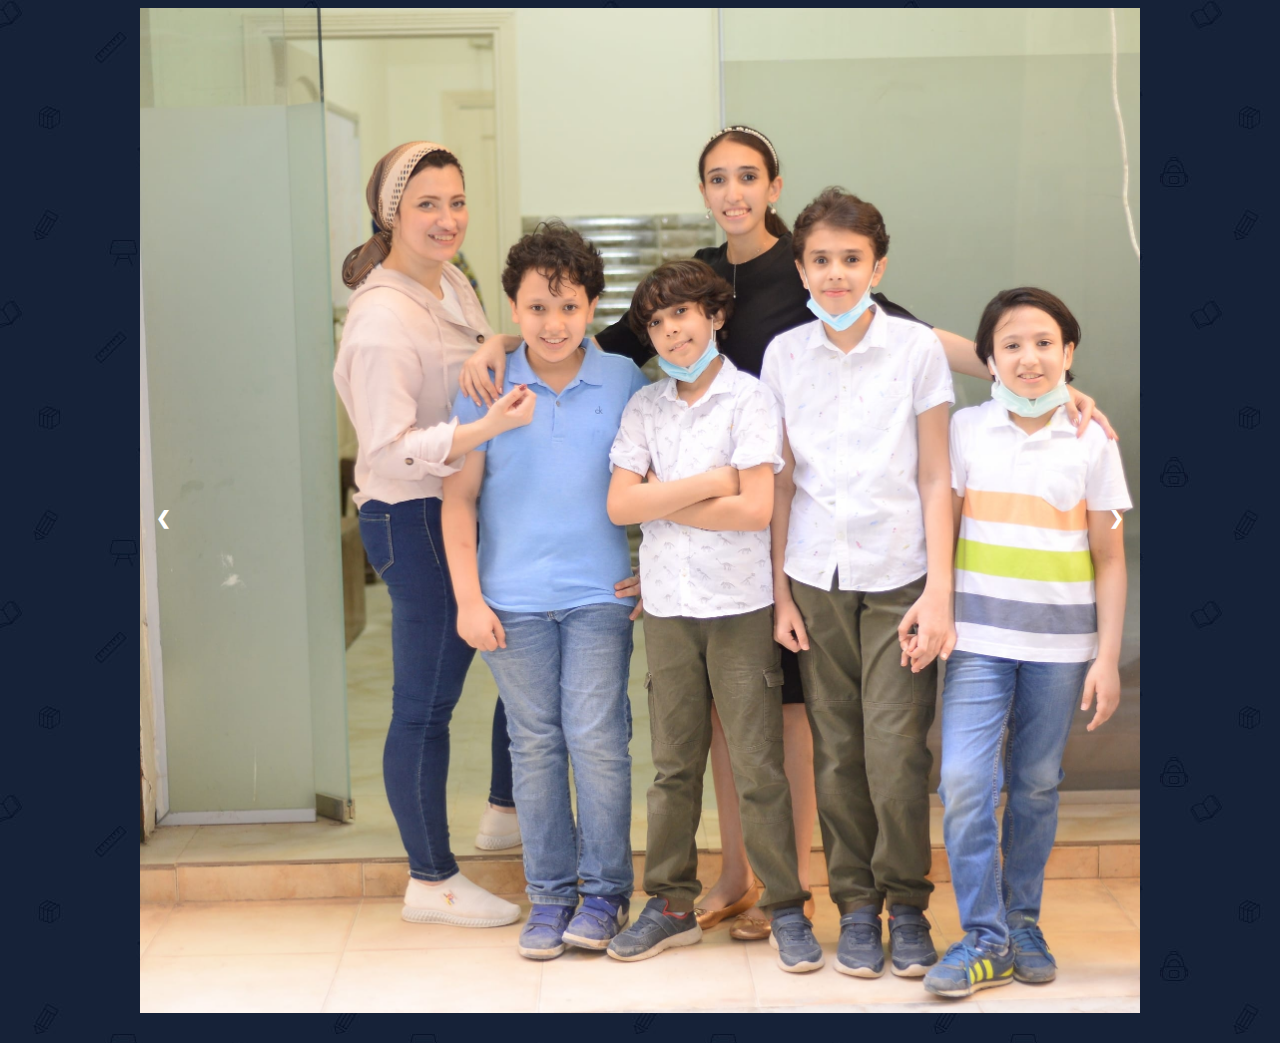
<file: gallery.html>
<!DOCTYPE html>
<html>
    <head>
<title>E. Land</title>
<link rel="icon" href="assets/images/logo.ico" type="image/icon type">
<meta name="viewport" content="width=device-width, initial-scale=1.0">

    </head>
    <body>
            <style>
                body {
                  background-image: url('assets/images/courses-bg.jpg');
                }
                </style>
                <!-- Slideshow container -->
<div class="slideshow-container">

    <!-- Full-width images with number and caption text -->
    <div class="mySlides fade">
      <div class="numbertext"></div>
      <img src="galleryp/1.jpg" style="width:100%">
      <div class="text"></div>
    </div>
  
    <div class="mySlides fade">
      <div class="numbertext"></div>
      <img src="galleryp/2.jpg" style="width:100%">
      <div class="text"></div>
    </div>
  
    <div class="mySlides fade">
      <div class="numbertext"></div>
      <img src="galleryp/3.jpg" style="width:100%">
      <div class="text"></div>
    </div>
   <div class="mySlides fade">
      <div class="numbertext"></div>
      <img src="galleryp/4.jpg" style="width:100%">
      <div class="text"></div>
    </div> 
    <div class="mySlides fade">
      <div class="numbertext"></div>
      <img src="galleryp/5.jpg" style="width:100%">
      <div class="text"></div>
    </div> 
    <div class="mySlides fade">
      <div class="numbertext"></div>
      <img src="galleryp/6.jpg" style="width:100%">
      <div class="text"></div>
    </div> 
    <div class="mySlides fade">
      <div class="numbertext"></div>
      <img src="galleryp/7.jpg" style="width:100%">
      <div class="text"></div>
    </div> 
    <div class="mySlides fade">
      <div class="numbertext"></div>
      <img src="galleryp/8.jpg" style="width:100%">
      <div class="text"></div>
    </div> 
    <div class="mySlides fade">
      <div class="numbertext"></div>
      <img src="galleryp/9.jpg" style="width:100%">
      <div class="text"></div>
    </div> 
    <div class="mySlides fade">
      <div class="numbertext"></div>
      <img src="galleryp/10.jpg" style="width:100%">
      <div class="text"></div>
    </div> 
    <div class="mySlides fade">
      <div class="numbertext"></div>
      <img src="galleryp/11.jpg" style="width:100%">
      <div class="text"></div>
    </div> 
    <div class="mySlides fade">
      <div class="numbertext"></div>
      <img src="galleryp/12.jpg" style="width:100%">
      <div class="text"></div>
    </div> 
    <div class="mySlides fade">
      <div class="numbertext"></div>
      <img src="galleryp/13.jpg" style="width:100%">
      <div class="text"></div>
    </div> 
    <div class="mySlides fade">
      <div class="numbertext"></div>
      <img src="galleryp/14.jpg" style="width:100%">
      <div class="text"></div>
    </div> 
    <div class="mySlides fade">
      <div class="numbertext"></div>
      <img src="galleryp/15.jpg" style="width:100%">
      <div class="text"></div>
    </div> 
    <div class="mySlides fade">
      <div class="numbertext"></div>
      <img src="galleryp/16.jpg" style="width:100%">
      <div class="text"></div>
    </div> 
    <div class="mySlides fade">
      <div class="numbertext"></div>
      <img src="galleryp/17.jpg" style="width:100%">
      <div class="text"></div>
    </div> 
    <div class="mySlides fade">
      <div class="numbertext"></div>
      <img src="galleryp/18.jpg" style="width:100%">
      <div class="text"></div>
    </div> 
    <div class="mySlides fade">
      <div class="numbertext"></div>
      <img src="galleryp/19.jpg" style="width:100%">
      <div class="text"></div>
    </div> 
    <div class="mySlides fade">
      <div class="numbertext"></div>
      <img src="galleryp/20.jpg" style="width:100%">
      <div class="text"></div>
    </div> 
    <div class="mySlides fade">
      <div class="numbertext"></div>
      <img src="galleryp/21.jpg" style="width:100%">
      <div class="text"></div>
    </div> 
    <div class="mySlides fade">
      <div class="numbertext"></div>
      <img src="galleryp/22.jpg" style="width:100%">
      <div class="text"></div>
    </div> 
    <div class="mySlides fade">
      <div class="numbertext"></div>
      <img src="galleryp/23.jpg" style="width:100%">
      <div class="text"></div>
    </div> 
    <div class="mySlides fade">
      <div class="numbertext"></div>
      <img src="galleryp/24.jpg" style="width:100%">
      <div class="text"></div>
    </div> 
    <div class="mySlides fade">
      <div class="numbertext"></div>
      <img src="galleryp/25.jpg" style="width:100%">
      <div class="text"></div>
    </div> 
    <div class="mySlides fade">
      <div class="numbertext"></div>
      <img src="galleryp/26.jpg" style="width:100%">
      <div class="text"></div>
    </div> 
    <div class="mySlides fade">
      <div class="numbertext"></div>
      <img src="galleryp/27.jpg" style="width:100%">
      <div class="text"></div>
    </div> 
    <div class="mySlides fade">
      <div class="numbertext"></div>
      <img src="galleryp/28.jpg" style="width:100%">
      <div class="text"></div>
    </div> 
    <div class="mySlides fade">
      <div class="numbertext"></div>
      <img src="galleryp/29.jpg" style="width:100%">
      <div class="text"></div>
    </div> 
    <div class="mySlides fade">
      <div class="numbertext"></div>
      <img src="galleryp/30.jpg" style="width:100%">
      <div class="text"></div>
    </div> 
    <div class="mySlides fade">
      <div class="numbertext"></div>
      <img src="galleryp/31.jpg" style="width:100%">
      <div class="text"></div>
    </div> 
    <div class="mySlides fade">
      <div class="numbertext"></div>
      <img src="galleryp/32.jpg" style="width:100%">
      <div class="text"></div>
    </div> 
    <div class="mySlides fade">
      <div class="numbertext"></div>
      <img src="galleryp/33.jpg" style="width:100%">
      <div class="text"></div>
    </div> 
    
    <!-- Next and previous buttons -->
    <a class="prev" onclick="plusSlides(-1)">&#10094;</a>
    <a class="next" onclick="plusSlides(1)">&#10095;</a>
  </div>
  <br>
  
  <!-- The dots/circles -->
  
  <style>
      * {box-sizing:border-box}

/* Slideshow container */
.slideshow-container {
  max-width: 1000px;
  position: relative;
  margin: auto;
}

/* Hide the images by default */
.mySlides {
  display: none;
}

/* Next & previous buttons */
.prev, .next {
  cursor: pointer;
  position: absolute;
  top: 50%;
  width: auto;
  margin-top: -22px;
  padding: 16px;
  color: white;
  font-weight: bold;
  font-size: 18px;
  transition: 0.6s ease;
  border-radius: 0 3px 3px 0;
  user-select: none;
}

/* Position the "next button" to the right */
.next {
  right: 0;
  border-radius: 3px 0 0 3px;
}

/* On hover, add a black background color with a little bit see-through */
.prev:hover, .next:hover {
  background-color: rgba(0,0,0,0.8);
}

/* Caption text */
.text {
  color: #f2f2f2;
  font-size: 15px;
  padding: 8px 12px;
  position: absolute;
  bottom: 8px;
  width: 100%;
  text-align: center;
}

/* Number text (1/3 etc) */
.numbertext {
  color: #f2f2f2;
  font-size: 12px;
  padding: 8px 12px;
  position: absolute;
  top: 0;
}

/* The dots/bullets/indicators */
.dot {
  cursor: pointer;
  height: 15px;
  width: 15px;
  margin: 0 2px;
  background-color: #bbb;
  border-radius: 50%;
  display: inline-block;
  transition: background-color 0.6s ease;
}

.active, .dot:hover {
  background-color: #717171;
}

/* Fading animation */
.fade {
  animation-name: fade;
  animation-duration: 1.5s;
}

@keyframes fade {
  from {opacity: .4}
  to {opacity: 1}
}
  </style>
  <script>
      let slideIndex = 1;
showSlides(slideIndex);

// Next/previous controls
function plusSlides(n) {
  showSlides(slideIndex += n);
}

// Thumbnail image controls
function currentSlide(n) {
  showSlides(slideIndex = n);
}

function showSlides(n) {
  let i;
  let slides = document.getElementsByClassName("mySlides");
  let dots = document.getElementsByClassName("dot");
  if (n > slides.length) {slideIndex = 1}
  if (n < 1) {slideIndex = slides.length}
  for (i = 0; i < slides.length; i++) {
    slides[i].style.display = "none";
  }
  for (i = 0; i < dots.length; i++) {
    dots[i].className = dots[i].className.replace(" active", "");
  }
  slides[slideIndex-1].style.display = "block";
  dots[slideIndex-1].className += " active";
}

  </script>
    </body>
</html>
</file>
